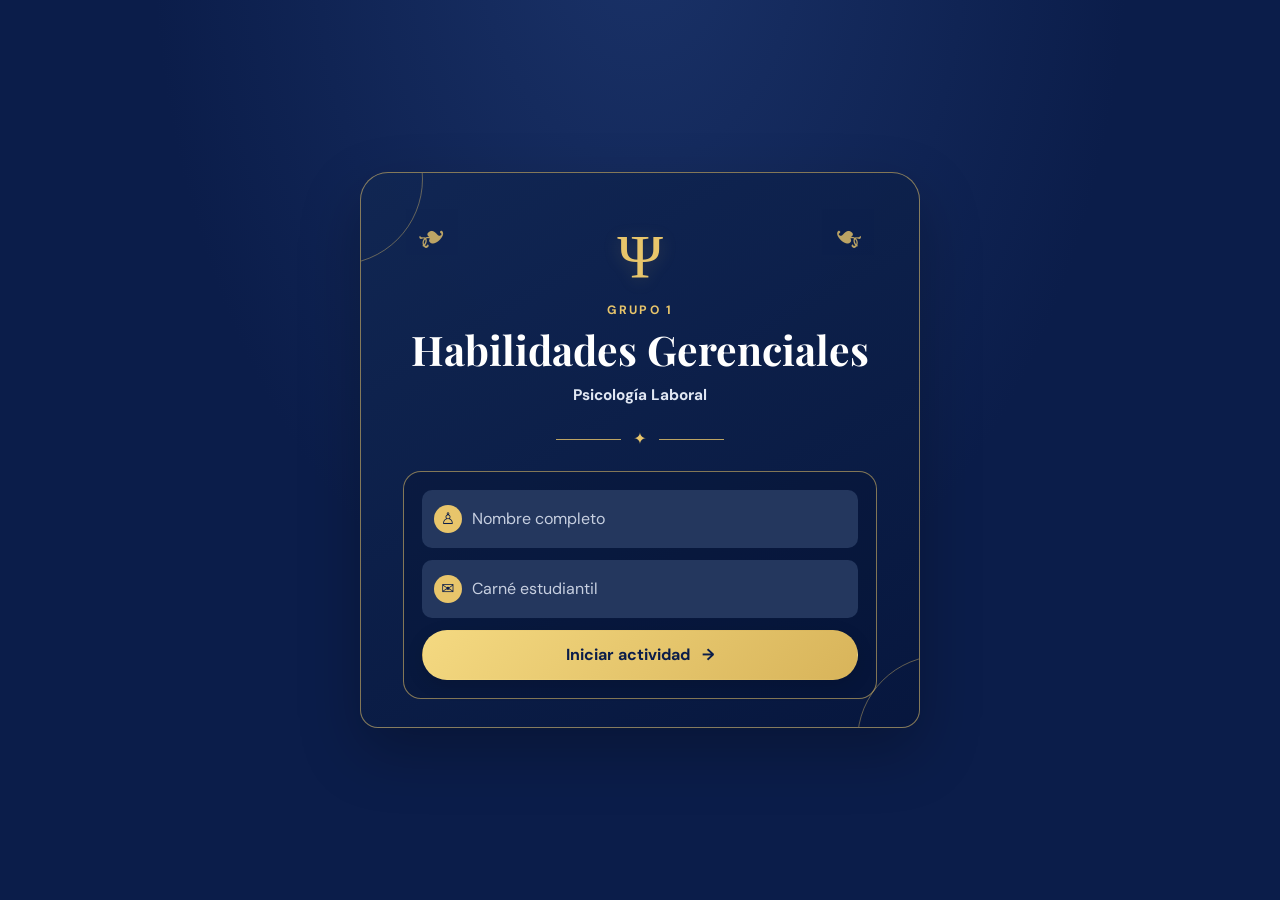
<file: index.html>
<!doctype html>
<html lang="es">
<head>
  <meta charset="utf-8">
  <meta name="viewport" content="width=device-width, initial-scale=1">
  <meta name="theme-color" content="#0b1d4a">
  <meta name="description" content="Habilidades Gerenciales - Psicología Laboral">
  <title>Habilidades Gerenciales | Psicología Laboral</title>
  <link rel="stylesheet" href="assets/css/styles.css">
</head>
<body>
  <main class="shell">
    <section class="hero-card">
      <div class="laurel" aria-hidden="true">❧</div>
      <div class="crest" aria-hidden="true">Ψ</div>
      <div class="laurel laurel-right" aria-hidden="true">❧</div>
      <p class="eyebrow">Grupo 1</p>
      <h1>Habilidades Gerenciales</h1>
      <p class="intro"><strong>Psicología Laboral</strong></p>
      <div class="ornament"><span></span> ✦ <span></span></div>
      <div id="form-status-banner" class="form-status-banner hidden" role="status" aria-live="polite"></div>
      <form id="registration-form" class="form-card">
        <label class="field">
          <span class="field-icon" aria-hidden="true">♙</span>
          <span class="sr-only">Nombre completo</span>
          <input id="full-name" name="fullName" autocomplete="name" placeholder="Nombre completo" required maxlength="120">
        </label>
        <label class="field">
          <span class="field-icon" aria-hidden="true">✉</span>
          <span class="sr-only">Carné estudiantil</span>
          <input id="carnet" name="carnet" placeholder="Carné estudiantil" required maxlength="40" autocomplete="off">
        </label>
        <p id="form-error" class="form-error" role="alert"></p>
        <button class="btn btn-gold btn-wide" type="submit">Iniciar actividad <span aria-hidden="true">→</span></button>
      </form>
    </section>
  </main>
  <script src="assets/js/supabase-config.js"></script>
  <script src="assets/js/app.js"></script>
</body>
</html>
</file>
<file: assets/css/styles.css>
@import url('https://fonts.googleapis.com/css2?family=DM+Sans:wght@400;500;600;700&family=Playfair+Display:wght@500;600;700&display=swap');

:root {
  --navy: #0b1d4a;
  --navy-2: #102452;
  --navy-3: #24375e;
  --gold: #e8c56b;
  --gold-2: #d8b45a;
  --cream: #fff4d1;
  --white: #fff;
  --muted: #c7d0e2;
  --border: rgba(232,197,107,.55);
  --shadow: 0 24px 60px rgba(0,0,0,.25);
}
* { box-sizing: border-box; }
html { min-height: 100%; background: var(--navy); }
body { margin: 0; min-height: 100vh; color: var(--white); background: radial-gradient(ellipse at 50% -10%, #1a3268 0, var(--navy) 54%); font-family: 'DM Sans', system-ui, sans-serif; line-height: 1.5; }
button, input { font: inherit; }
button, a { -webkit-tap-highlight-color: transparent; }
a { color: inherit; text-decoration: none; }
button:focus-visible, a:focus-visible, input:focus-visible { outline: 3px solid #fff0b2; outline-offset: 3px; }
.shell { width: min(100% - 28px, 560px); min-height: 100vh; margin: 0 auto; display: grid; place-items: center; padding: 22px 0; }
.hero-card { position: relative; width: 100%; overflow: hidden; padding: clamp(26px, 6vw, 44px) clamp(20px, 6vw, 42px) 28px; text-align: center; border: 1px solid var(--border); border-radius: 28px 28px 18px 18px; background: linear-gradient(150deg, rgba(17,39,83,.98), rgba(7,23,62,.98)); box-shadow: var(--shadow); }
.hero-card::before, .hero-card::after { content: ""; position: absolute; width: 170px; height: 170px; border: 1px solid rgba(232,197,107,.4); border-radius: 50%; pointer-events: none; }
.hero-card::before { left: -110px; top: -80px; }
.hero-card::after { right: -110px; bottom: -100px; }
.crest, .mini-crest { color: var(--gold); font-family: 'Playfair Display', Georgia, serif; font-size: 62px; line-height: 1; text-shadow: 0 2px 18px rgba(232,197,107,.18); }
.crest { margin: 4px auto 18px; }
.laurel { position: absolute; top: 38px; left: 10%; color: var(--gold); font-size: 36px; transform: rotate(-32deg); opacity: .8; }
.laurel-right { left: auto; right: 10%; transform: scaleX(-1) rotate(-32deg); }
.eyebrow { margin: 0 0 8px; color: var(--gold); font-size: .76rem; font-weight: 700; letter-spacing: .17em; text-transform: uppercase; }
h1, h2, p { margin-top: 0; }
h1 { margin-bottom: 12px; font-family: 'Playfair Display', Georgia, serif; font-size: clamp(1.75rem, 6vw, 2.55rem); line-height: 1.12; font-weight: 700; }
h1 span, .page-heading h1 span { color: var(--gold); }
.intro { max-width: 360px; margin: 0 auto 20px; color: #e1e7f3; font-size: .96rem; }
.ornament { display: flex; align-items: center; justify-content: center; gap: 12px; color: var(--gold); margin: 20px 0; }
.ornament span { width: 65px; height: 1px; background: var(--gold); opacity: .8; }
.form-card { display: grid; gap: 12px; padding: 18px; border: 1px solid var(--border); border-radius: 18px; background: rgba(6,19,51,.38); text-align: left; }
.field { display: flex; align-items: center; gap: 10px; padding: 5px 12px; border-radius: 10px; background: var(--navy-3); }
.field-icon { display: grid; place-items: center; width: 28px; height: 28px; flex: 0 0 28px; border-radius: 50%; background: var(--gold); color: var(--navy); font-weight: 700; }
.field input { width: 100%; min-width: 0; padding: 12px 0; color: white; border: 0; outline: 0; background: transparent; }
.field input::placeholder { color: #d0d8e8; opacity: .95; }
.btn { display: inline-flex; align-items: center; justify-content: center; gap: 12px; min-height: 46px; padding: 12px 18px; border: 1px solid transparent; border-radius: 999px; cursor: pointer; font-weight: 700; transition: transform .16s ease, filter .16s ease, opacity .16s ease; }
.btn:hover:not(:disabled) { transform: translateY(-1px); filter: brightness(1.04); }
.btn:disabled { cursor: not-allowed; opacity: .45; }
.btn-gold { color: var(--navy); background: linear-gradient(135deg, #f4d981, var(--gold-2)); box-shadow: 0 5px 18px rgba(0,0,0,.12); }
.btn-outline { color: var(--gold); border-color: var(--border); background: transparent; }
.btn-wide { width: 100%; }
.btn-small { min-height: 38px; padding: 8px 14px; font-size: .86rem; }
.form-error { min-height: 0; margin: 0; color: #ffd4d4; font-size: .85rem; }
.form-error:empty { display: none; }
.demo-note { margin: 16px 0 0; color: #aebbd4; font-size: .72rem; text-align: center; }
.page-wrap { width: min(100% - 28px, 820px); margin: 0 auto; padding: 18px 0 36px; }
.topbar { display: flex; align-items: center; justify-content: space-between; gap: 16px; min-height: 54px; margin-bottom: 26px; }
.icon-btn { display: grid; place-items: center; width: 42px; height: 42px; border: 1px solid var(--border); border-radius: 50%; color: var(--gold); font-size: 1.5rem; }
.mini-crest { font-size: 42px; }
.counter { color: var(--gold); font-size: .85rem; font-weight: 700; }
.page-heading { margin-bottom: 22px; }
.page-heading h1 { font-size: clamp(1.8rem, 5vw, 2.6rem); }
.page-heading p:last-child { max-width: 650px; margin-bottom: 0; color: #d4dced; }
.progress-track { width: 100%; height: 7px; margin: 22px 0; overflow: hidden; border-radius: 999px; background: #29395e; }
.progress-track span { display: block; width: 0; height: 100%; border-radius: inherit; background: var(--gold); transition: width .3s ease; }
.sections-list { display: grid; gap: 12px; }
.section-card { display: grid; grid-template-columns: 42px minmax(0,1fr) auto; align-items: center; gap: 12px; padding: 16px; border: 1px solid rgba(199,208,226,.3); border-radius: 16px; background: rgba(16,36,82,.74); }
.section-card.is-unlocked { border-color: var(--gold); }
.section-card.is-complete { border-color: rgba(232,197,107,.65); background: linear-gradient(120deg, rgba(232,197,107,.12), rgba(16,36,82,.85)); }
.section-number { display: grid; place-items: center; width: 40px; height: 40px; border-radius: 50%; color: var(--navy); background: var(--gold); font-weight: 800; font-size: 1.1rem; }
.section-info h2 { margin: 0 0 4px; font-family: 'Playfair Display', Georgia, serif; font-size: 1.05rem; line-height: 1.25; }
.section-info p { margin: 0 0 5px; color: var(--muted); font-size: .8rem; }
.status { color: var(--gold); font-size: .78rem; font-weight: 700; }
.completed-mark { color: var(--gold); font-size: 1.5rem; font-weight: 800; }
.lock-mark { color: #abb7cd; font-size: 1.1rem; }
.code-field { grid-column: 1 / -1; display: grid; gap: 8px; padding-top: 12px; border-top: 1px solid rgba(232,197,107,.2); color: #e6eaf4; font-size: .82rem; }
.code-field input { width: 100%; min-height: 44px; padding: 10px 12px; border: 1px solid var(--border); border-radius: 9px; color: white; background: rgba(5,17,47,.65); }
.final-card, .submit-card { margin-top: 20px; padding: 22px; border: 1px solid var(--border); border-radius: 18px; background: rgba(16,36,82,.68); }
.final-card h2 { margin-bottom: 8px; font-family: 'Playfair Display', Georgia, serif; }
.final-card p, .submit-card p { color: #d4dced; font-size: .9rem; }
.question-list { display: grid; gap: 18px; }
.question-card { min-width: 0; margin: 0; padding: 18px; border: 1px solid var(--border); border-radius: 18px; background: rgba(16,36,82,.8); }
.question-card legend { padding: 0 6px; }
.question-number { color: var(--gold); font-size: .78rem; font-weight: 700; }
.question-card h2 { margin: 4px 0 16px; font-size: 1.05rem; line-height: 1.5; }
.options-list { display: grid; gap: 9px; }
.option-row { display: grid; grid-template-columns: 1px 32px minmax(0,1fr); align-items: center; gap: 10px; min-height: 54px; padding: 8px 12px; border: 1px solid rgba(232,197,107,.35); border-radius: 12px; color: var(--navy); background: linear-gradient(110deg, #f7df91, #e8c56b); cursor: pointer; }
.option-row:has(input:checked) { outline: 3px solid #fff2c4; outline-offset: 1px; background: #ffedb4; }
.option-row input { width: 1px; height: 1px; margin: 0; opacity: .01; }
.option-letter { display: grid; place-items: center; width: 30px; height: 30px; border-radius: 50%; color: var(--gold); background: var(--navy); font-size: .85rem; font-weight: 800; }
.option-text { font-size: .9rem; line-height: 1.35; }
.confirm-dialog { width: min(100% - 30px, 430px); padding: 0; border: 1px solid var(--border); border-radius: 22px; color: white; background: var(--navy-2); box-shadow: var(--shadow); }
.confirm-dialog::backdrop { background: rgba(2,8,24,.78); backdrop-filter: blur(4px); }
.dialog-inner { padding: 26px; text-align: center; }
.dialog-inner .mini-crest { margin-bottom: 12px; }
.dialog-inner h2 { font-family: 'Playfair Display', Georgia, serif; }
.dialog-inner p { color: #d4dced; }
.dialog-actions { display: grid; grid-template-columns: 1fr 1fr; gap: 10px; }
.result-card { padding-top: 34px; }
.trophy { margin: 12px 0; font-size: 4rem; filter: drop-shadow(0 5px 14px rgba(232,197,107,.25)); }
.score-panel { display: flex; justify-content: center; align-items: center; gap: 18px; margin: 26px 0; padding: 22px; border-radius: 18px; color: var(--navy); background: linear-gradient(135deg, #f6dc88, #dfb953); }
.score-star { font-size: 2.4rem; }
.score-panel div { display: grid; gap: 2px; text-align: left; }
.score-panel strong { font-family: 'Playfair Display', Georgia, serif; font-size: 2rem; line-height: 1.15; }
.score-panel small { font-size: .75rem; }
blockquote { margin: 26px 0; color: #f2dfad; font-family: 'Playfair Display', Georgia, serif; font-style: italic; }
.admin-wrap { max-width: 1000px; }
.admin-warning { padding: 18px; border: 1px solid var(--border); border-radius: 14px; background: rgba(232,197,107,.08); }
.admin-warning strong { color: var(--gold); }
.admin-warning p { margin: 6px 0 0; color: #d4dced; }
.stats-grid { display: grid; grid-template-columns: repeat(4,1fr); gap: 12px; margin-top: 18px; }
.stat-card { display: grid; gap: 8px; padding: 18px; border: 1px solid rgba(199,208,226,.22); border-radius: 14px; background: rgba(16,36,82,.8); }
.stat-card span { color: var(--muted); font-size: .82rem; }
.stat-card strong { color: var(--gold); font-family: 'Playfair Display', Georgia, serif; font-size: 1.8rem; }
.sr-only { position: absolute; width: 1px; height: 1px; padding: 0; margin: -1px; overflow: hidden; clip: rect(0,0,0,0); white-space: nowrap; border: 0; }
@media (max-width: 600px) {
  /* Centrar la portada cuando cabe en pantalla; si el contenido es más alto,
     empezar desde arriba y permitir el desplazamiento sin cortar el formulario. */
  html, body { min-height: 100%; }
  body { min-height: 100dvh; overflow-y: auto; }
  .shell {
    width: min(100% - 20px, 480px);
    min-height: 100dvh;
    height: auto;
    box-sizing: border-box;
    place-items: center;
    align-content: safe center;
    padding: 16px 0 24px;
  }
  .hero-card { padding: 28px 16px 22px; border-radius: 22px; }
  .laurel { top: 30px; left: 5%; font-size: 28px; }
  .laurel-right { left: auto; right: 5%; }
  .form-card { padding: 12px; }
  .page-wrap { width: min(100% - 22px, 820px); padding-top: 12px; }
  .topbar { margin-bottom: 20px; }
  .section-card { grid-template-columns: 38px minmax(0,1fr); padding: 13px; gap: 10px; }
  .section-number { width: 36px; height: 36px; }
  .section-action { grid-column: 2; justify-self: start; }
  .code-field { grid-column: 1 / -1; }
  .question-card { padding: 14px; }
  .option-row { grid-template-columns: 1px 28px minmax(0,1fr); gap: 8px; padding: 9px; }
  .option-letter { width: 28px; height: 28px; }
  .option-text { font-size: .86rem; }
  .stats-grid { grid-template-columns: repeat(2,1fr); }
  .dialog-actions { grid-template-columns: 1fr; }
}
@media (prefers-reduced-motion: reduce) {
  *, *::before, *::after { scroll-behavior: auto !important; transition: none !important; }
}


/* Resultados y retroalimentación */
.result-wrap { max-width: 900px; }
.result-heading { padding: 20px 0 8px; text-align: center; }
.result-heading .crest { margin-bottom: 18px; }
.result-heading h1 { margin-bottom: 12px; }
.result-heading .intro { max-width: 620px; }
.result-overview { display: grid; grid-template-columns: minmax(0, 1fr) minmax(0, 1fr); align-items: center; gap: 18px; margin: 18px 0 34px; padding: 18px; border: 1px solid var(--border); border-radius: 20px; background: rgba(16,36,82,.72); }
.result-overview .score-panel { margin: 0; min-height: 120px; }
.score-progress { padding: 12px; }
.score-progress-label { display: flex; align-items: center; justify-content: space-between; gap: 12px; color: #e5eaf4; font-size: .9rem; }
.score-progress-label strong { color: var(--gold); font-size: 1.25rem; }
.score-progress .progress-track { margin: 12px 0 0; height: 10px; }
.score-progress .progress-track span { width: 0; }
.feedback-section { margin-top: 12px; }
.feedback-heading { margin-bottom: 20px; }
.feedback-heading h2 { margin-bottom: 8px; font-family: 'Playfair Display', Georgia, serif; font-size: clamp(1.5rem, 4vw, 2rem); }
.feedback-heading > p:last-child { max-width: 700px; margin-bottom: 0; color: #d4dced; }
.feedback-list { display: grid; gap: 14px; }
.feedback-card { min-width: 0; padding: 20px; border: 1px solid rgba(199,208,226,.28); border-radius: 17px; background: rgba(16,36,82,.78); }
.feedback-correct { border-left: 4px solid #63d6a0; }
.feedback-incorrect { border-left: 4px solid #ff8888; }
.feedback-card-top { display: flex; align-items: center; justify-content: space-between; flex-wrap: wrap; gap: 8px; margin-bottom: 8px; }
.feedback-number { color: var(--gold); font-size: .8rem; font-weight: 800; letter-spacing: .04em; text-transform: uppercase; }
.feedback-status { font-size: .82rem; font-weight: 800; }
.feedback-correct .feedback-status { color: #7ee2b2; }
.feedback-incorrect .feedback-status { color: #ffaaaa; }
.feedback-section-name { margin: 0 0 8px; color: #bfcbe1; font-size: .78rem; }
.feedback-card h3 { margin: 0 0 16px; font-size: 1rem; line-height: 1.5; }
.feedback-answer { margin-top: 10px; padding: 13px 15px; border-radius: 11px; background: rgba(4,15,42,.45); }
.answer-is-correct { border: 1px solid rgba(99,214,160,.42); }
.answer-is-incorrect { border: 1px solid rgba(255,136,136,.42); }
.answer-correct { border: 1px solid rgba(99,214,160,.42); background: rgba(29,112,77,.12); }
.answer-label { display: block; margin-bottom: 5px; color: #e8c56b; font-size: .78rem; font-weight: 800; }
.feedback-answer p { margin: 0; color: #f1f4fa; font-size: .9rem; line-height: 1.45; overflow-wrap: anywhere; }
.feedback-encouragement { margin: 12px 0 0; color: #91e5bb; font-size: .86rem; }
.result-footer { margin: 30px 0 8px; padding: 22px; border: 1px solid rgba(232,197,107,.35); border-radius: 18px; background: rgba(16,36,82,.55); text-align: center; }
.result-footer p { color: #f2dfad; font-family: 'Playfair Display', Georgia, serif; font-style: italic; }
@media (max-width: 640px) {
  .result-wrap { padding-top: 10px; }
  .result-heading { padding-top: 12px; }
  .result-overview { grid-template-columns: 1fr; gap: 10px; padding: 12px; }
  .result-overview .score-panel { justify-content: center; }
  .feedback-card { padding: 15px; }
  .result-footer { padding: 17px; }
}


/* AlertifyJS: visual adaptado a la identidad azul marino y dorada */
.alertify-notifier.ajs-top-right { top: 18px; right: 18px; }
.alertify-notifier .ajs-message {
  border: 1px solid rgba(255,255,255,.12);
  border-radius: 12px;
  box-shadow: 0 14px 36px rgba(2, 10, 31, .24);
  padding: 15px 18px;
  font-family: inherit;
  font-size: .94rem;
  line-height: 1.45;
  color: #fff;
  background: #142754;
}
.alertify-notifier .ajs-message.ajs-warning {
  color: #3d2b00;
  background: #fff1bf;
  border-color: #e8c35b;
}
.alertify-notifier .ajs-message.ajs-error {
  color: #fff;
  background: #a92d3a;
  border-color: #e15b68;
}
.alertify-notifier .ajs-message.ajs-success {
  color: #fff;
  background: #176b50;
  border-color: #3da77f;
}
.alertify-notifier .ajs-message .ajs-close {
  color: inherit;
  opacity: .8;
}
@media (max-width: 520px) {
  .alertify-notifier.ajs-top-right { top: 10px; right: 10px; left: 10px; }
  .alertify-notifier .ajs-message { max-width: none; width: 100%; box-sizing: border-box; }
}

.form-status-banner{margin:14px 0;padding:13px 15px;border-radius:12px;border:1px solid rgba(99,214,160,.4);background:rgba(99,214,160,.1);color:#c4f5d9;font-weight:600;font-size:.9rem;line-height:1.5}.form-status-banner.is-closed{border-color:rgba(255,136,136,.48);background:rgba(255,90,90,.11);color:#ffd0d0}.form-status-banner.hidden{display:none!important}
</file>
